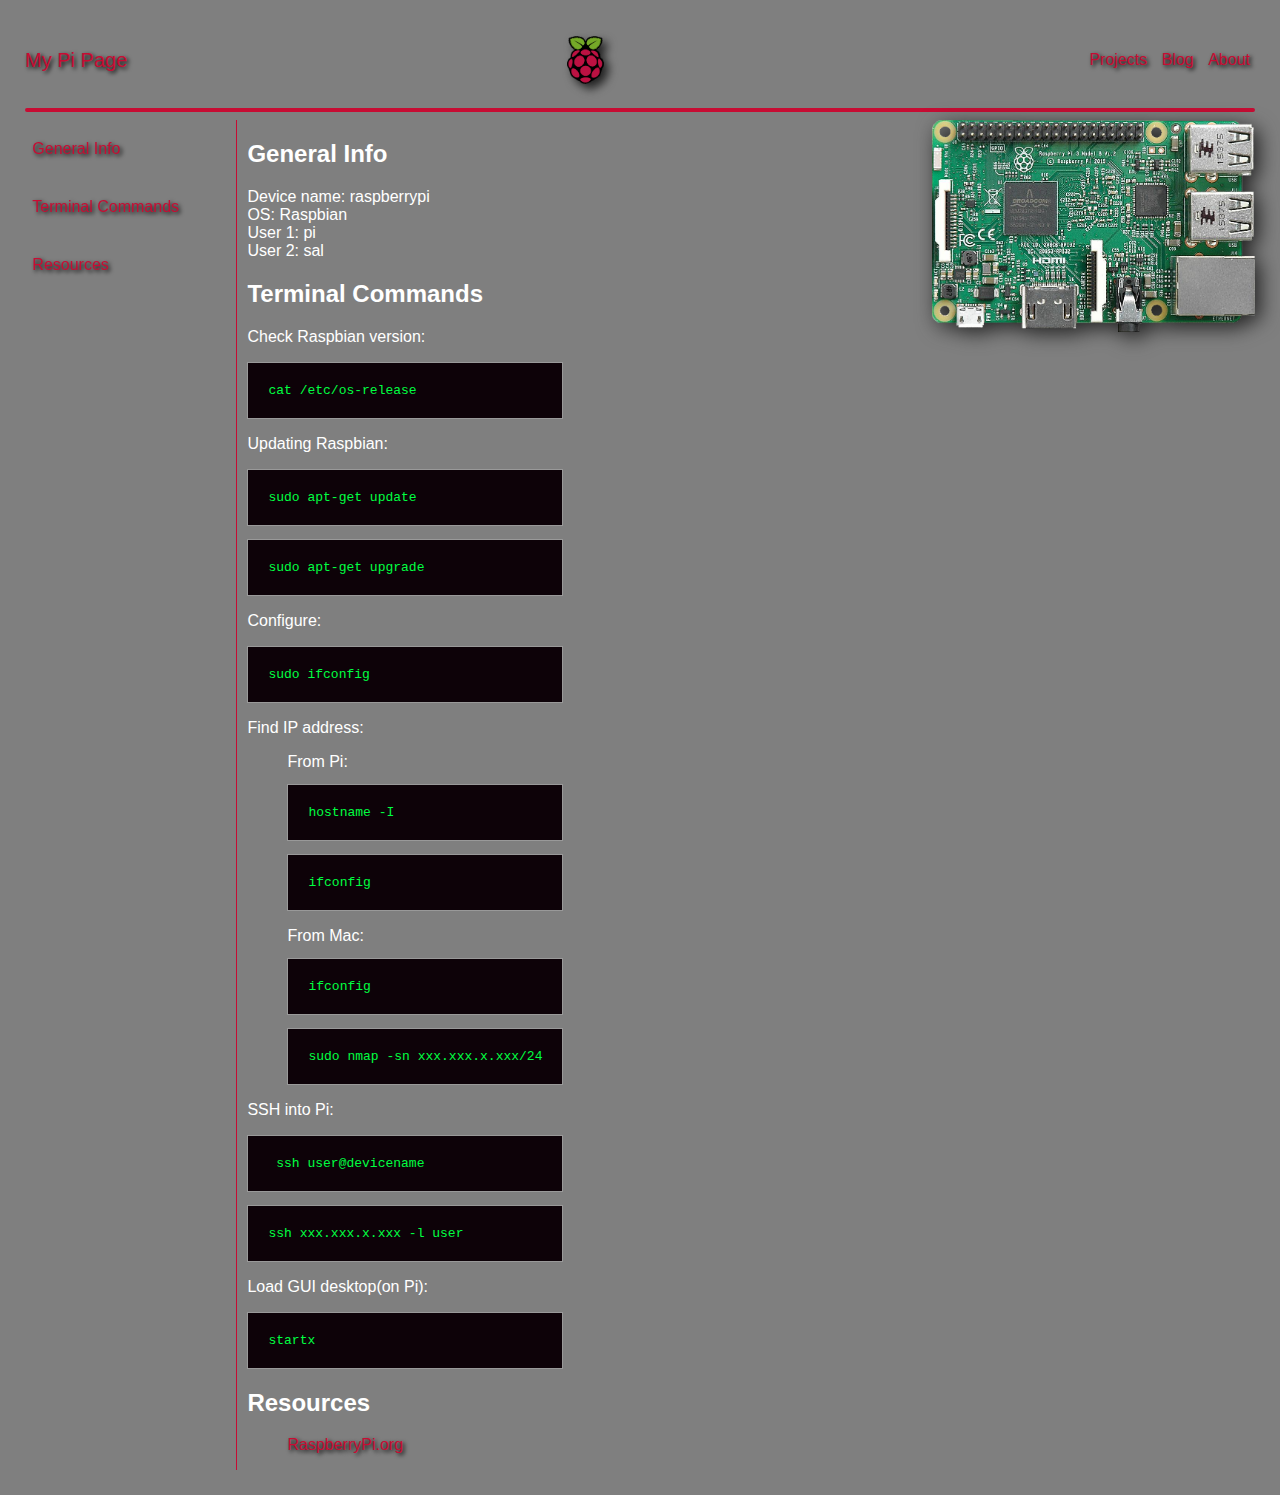
<file: index.html>
<!DOCTYPE html PUBLIC "-//W3C//DTD XHTML 1.0 Strict//EN"
	"http://www.w3.org/TR/xhtml1/DTD/xhtml1-strict.dtd">
<html xmlns="http://www.w3.org/1999/xhtml" xml:lang="en" lang="en">

<head>
	<title>My Pi Page</title>
	<meta http-equiv="content-type" content="text/html;charset=utf-8" />
	<meta name="generator" />
	<link rel="stylesheet" href="styles.css">
</head>

<body>
   <header>
    <div class="navarea">		
      <h1>My Pi Page</h1>
      <img class="img" src="rpi_logo_color.png" alt="RPI logo">
      <nav>
    	<ul class="navbar">
    		<li><a href="#">Projects</a></li>
    		<li><a href="#">Blog</a></li>
    		<li><a href="#">About</a></li>
    	</ul>
    </div>
      </nav>   
   </header>
   <hr>
   <div class="container">
     <nav class="side-nav">
     <div>   
     <a class="nav-link" href="#General_Info">General Info</a>
     <a class="nav-link" href="#Terminal_Commands">Terminal Commands</a>
     <a class="nav-link" href="#Resources">Resources</a>
     </div>
     </nav>
     
     <div class="main-doc">
       <section class="main-section" id="General_Info">
         <h2>General Info</h2>
	 <p>Device name: raspberrypi <br>
    OS: Raspbian <br>
    User 1: pi <br>
    User 2: sal <br>
   </p>
       </section>
       
       <section class="main-section" id="Terminal_Commands">
         <h2>Terminal Commands</h2>
	       <p>Check Raspbian version: <pre><code>cat /etc/os-release</code></pre></p>
         <p>Updating Raspbian:
            <pre><code>sudo apt-get update</code></pre>
            <pre><code>sudo apt-get upgrade</code></pre>
         </p>
         <p>Configure: <pre><code>sudo ifconfig</code></pre>           
         </p>
         <p>Find IP address:
         <ul>From Pi:
          <li><pre><code>hostname -I</code></pre></li>
          <li><pre><code>ifconfig</code></pre></li>        
         </ul>

         <ol>From Mac:
          <li><pre><code>ifconfig</code></pre></li>
          <li><pre><code>sudo nmap -sn xxx.xxx.x.xxx/24</code></pre></li>        
         </ol>
       </p>
        <p>SSH into Pi:
          <pre><code> ssh user@devicename</code></pre>
          <pre><code>ssh xxx.xxx.x.xxx -l user</code></pre>
         </p>
         <p>Load GUI desktop(on Pi): <pre><code>startx</code></pre></p>
       </section>
       
       <section class="main-section" id="Resources">
         <h2>Resources</h2>
	       <ul>
            <li><a href="https://www.raspberrypi.org">RaspberryPi.org</a></li>
           </ul> 
       </section>
     </div>
     <div class="main-pics">
        <img class="img" src="Raspberry_Pi_3_Model_B.png" alt="RPI 3 model B">       
     </div>
   </div>   
</body>

</html>
</file>
<file: styles.css>
html {
	box-sizing: border-box;
	font-family: Verdana, Arial; 
	}
	
body {
	background-color: #7F7F7F;
	box-sizing: border-box;
	margin: 20px;
	padding: 5px;
	}
	
header {
	justify-content: center;
	color: #c70c33;
    text-shadow: 2px 2px 4px #000000;
	width: 100%;
	height: 75px;
}

h1 {
	font-size: 20px;
	font-weight: 500;
}

.img {
    -webkit-filter: drop-shadow(5px 5px 10px #222 );
    filter: drop-shadow(5px 5px 10px #222);
}

.navarea .img {
	width: 3%;
	height: auto;
    -webkit-filter: drop-shadow(5px 5px 5px #222 );
    filter: drop-shadow(5px 5px 5px #222);
}	
	
.navarea {
	display: flex;
	justify-content: space-between;
	align-items: center;
}	

.navbar {
	list-style: none;
}

.navbar li {
	display: inline-block;
	padding: 10px 5px;
	text-decoration: none;
}

a {
	text-decoration: none;
}
a:link {
	color: #c70c33;
    text-shadow: 2px 2px 4px #000000;
}

a:visited {
	color: #c70c33;
    text-shadow: 2px 2px 4px #000000;
}

a:hover {
	color: #FFFFFF;
}

a:active {

}

hr {
	border: 2px solid #c70c33;
	border-radius: 5px;
}

.main-section {
	color: white;
}

.main-section li {
	display: block;
	text-decoration: none;
}

.side-nav {
	grid-area: side;
	justify-self: center;	
}

.side-nav div {
	position: sticky;
	top: 20px;
}

.side-nav a {
	display: block;
	padding: 20px 0px;
}

.main-doc {
	grid-area: main;
	border-left: 1px solid #c70c33;
	padding: 0px 10px;
	justify-self: start;
}

.main-pics {
	grid-area: pics;
	justify-self: center;
}

.main-pics .img {
	width: 100%;
	height: auto;
	position: sticky;
	top: 20px;
}

.container {
	display: grid;
	grid-template-columns: .5fr 2fr 1fr;
	grid-template-rows: auto;
	grid-template-areas: "side main pics";
	grid-gap: 50px;
}

/*Style code examples*/
pre code {
  background-color: #0D0208;
  color:#00FF41;
  border: 1px solid #999;
  display: block;
  padding: 20px;
}
</file>
